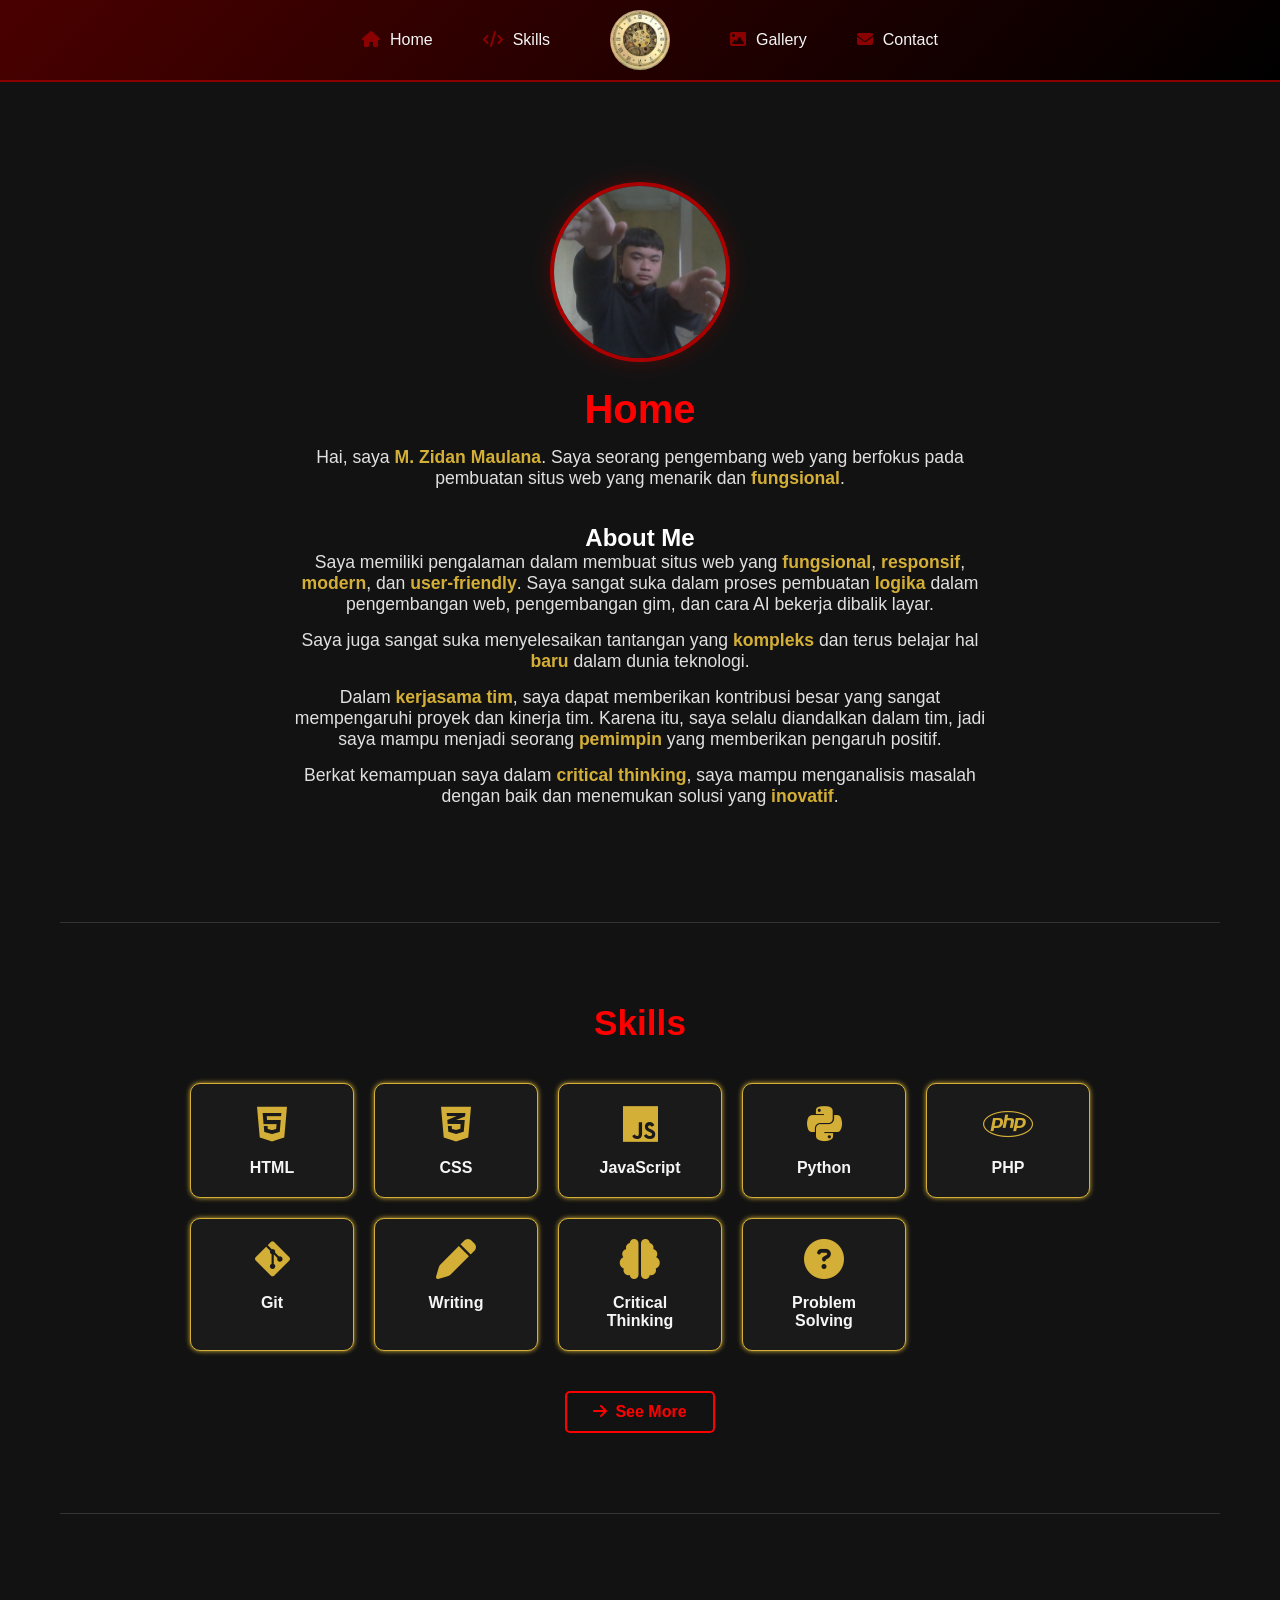
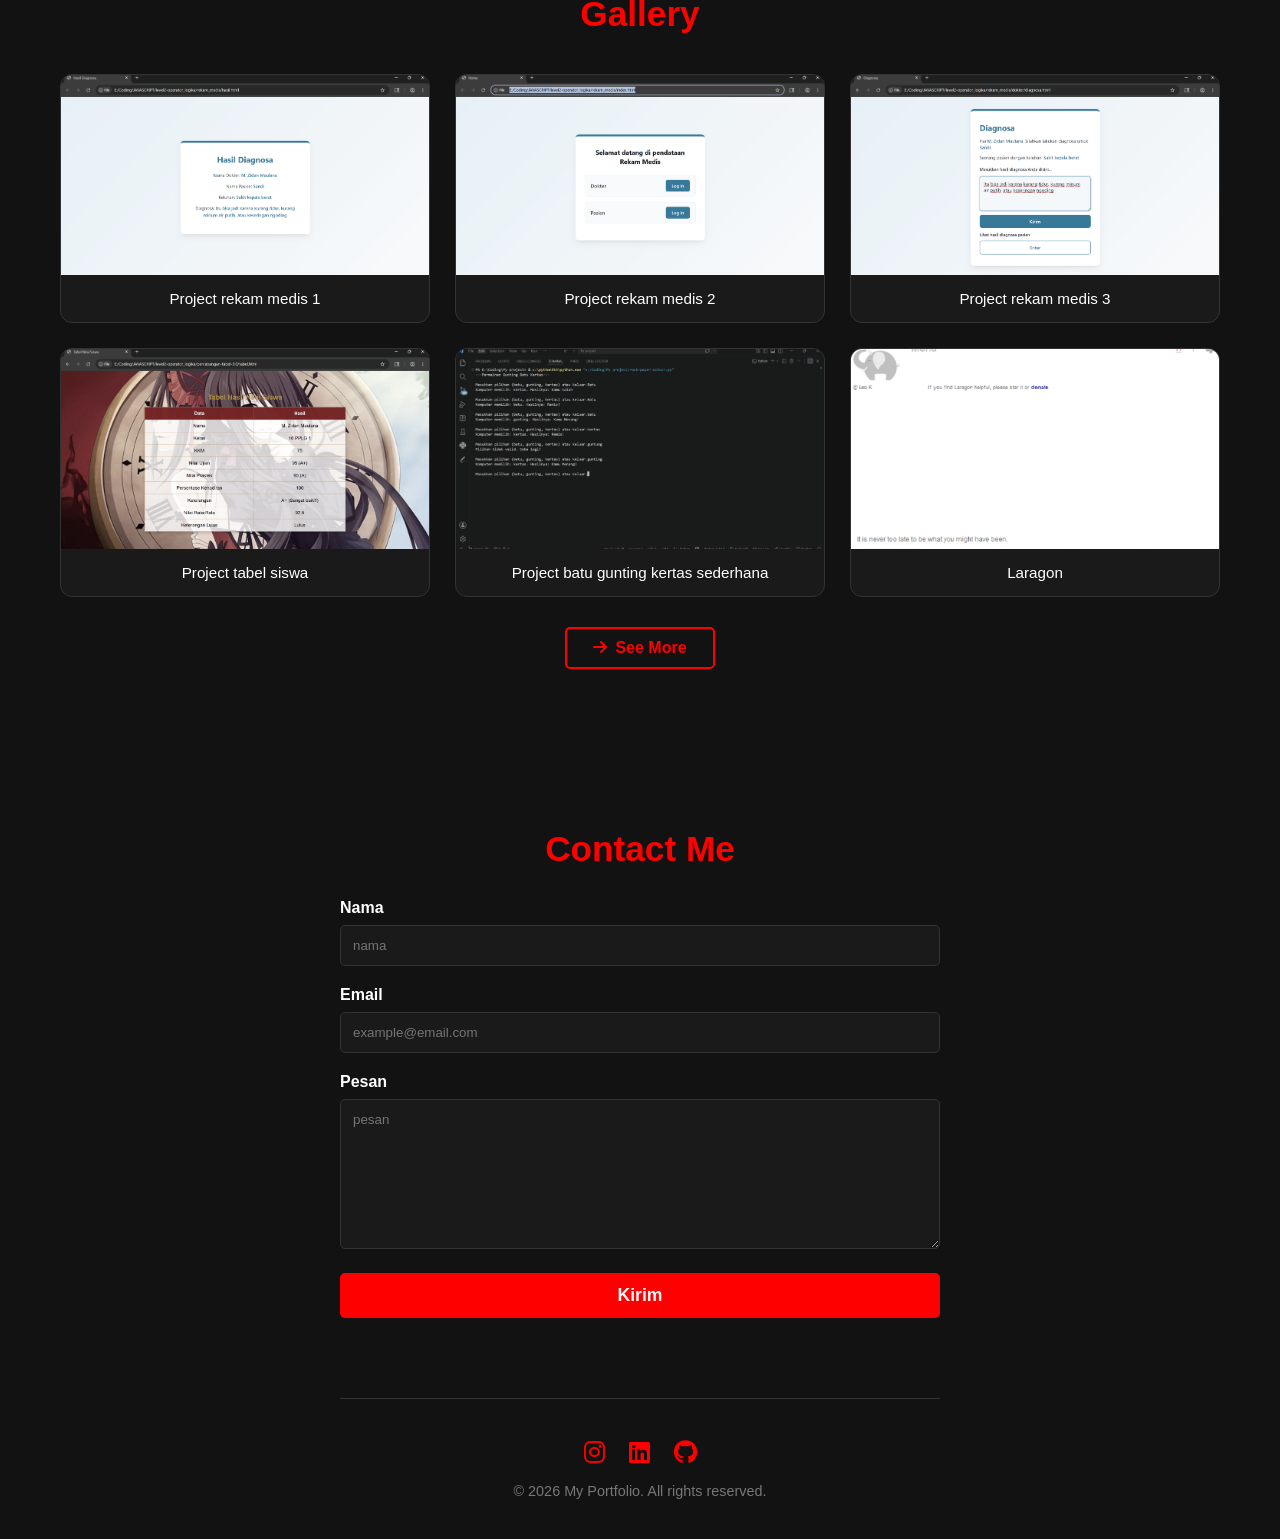
<file: index.html>
<!DOCTYPE html>
<html lang="en">
<head>
    <meta charset="UTF-8">
    <meta name="viewport" content="width=device-width, initial-scale=1.0">
    <title>About Me</title>
    <link rel="stylesheet" href="https://cdnjs.cloudflare.com/ajax/libs/font-awesome/6.5.1/css/all.min.css">
    <link rel="stylesheet" href="style.css">
</head>
<body>
    <header class="navbar">
        <nav class="nav-container">
            <ul class="nav-links left">
                <li><a href="#home"><i class="fa-solid fa-house"></i>Home</a></li>
                <li><a href="#skills"><i class="fa-solid fa-code"></i>Skills</a></li>
            </ul>

            <div class="logo">
                <img src="logo.jpg" alt="Logo">
            </div>

            <ul class="nav-links right">
                <li><a href="#gallery"><i class="fa-solid fa-image"></i>Gallery</a></li>
                <li><a href="#contact"><i class="fa-solid fa-envelope"></i>Contact</a></li>
            </ul>
        </nav>
    </header>

    <div class="container">
        <section id="home">
            <img src="profil.jpg" alt="Profile Picture" class="profile-pic">
            <h2>Home</h2>
            <p>Hai, saya <span class="gold">M. Zidan Maulana</span>. Saya seorang pengembang web yang berfokus pada pembuatan situs web yang menarik dan <span class="gold">fungsional</span>.</p>
            <h3>About Me</h3>
            <p>Saya memiliki pengalaman dalam membuat situs web yang <span class="gold">fungsional</span>, <span class="gold">responsif</span>, <span class="gold">modern</span>, dan <span class="gold">user-friendly</span>. Saya sangat suka dalam proses pembuatan <span class="gold">logika</span> dalam pengembangan web, pengembangan gim, dan cara AI bekerja dibalik layar.</p>
            <p>Saya juga sangat suka menyelesaikan tantangan yang <span class="gold">kompleks</span> dan terus belajar hal <span class="gold">baru</span> dalam dunia teknologi.</p>
            <p>Dalam <span class="gold">kerjasama tim</span>, saya dapat memberikan kontribusi besar yang sangat mempengaruhi proyek dan kinerja tim. Karena itu, saya selalu diandalkan dalam tim, jadi saya mampu menjadi seorang <span class="gold">pemimpin</span> yang memberikan pengaruh positif.</p>
            <p>Berkat kemampuan saya dalam <span class="gold">critical thinking</span>, saya mampu menganalisis masalah dengan baik dan menemukan solusi yang <span class="gold">inovatif</span>.</p>
        </section>

        <section id="skills">
            <h2>Skills</h2>
            <ul>
                <li><i class="fa-brands fa-html5"></i>HTML</li>
                <li><i class="fa-brands fa-css3-alt"></i>CSS</li>
                <li><i class="fa-brands fa-js"></i>JavaScript</li>
                <li><i class="fa-brands fa-python"></i>Python</li>
                <li><i class="fa-brands fa-php"></i>PHP</li>
                <li><i class="fa-brands fa-git-alt"></i>Git</li>
                <li><i class="fa-solid fa-pen"></i>Writing</li>
                <li><i class="fa-solid fa-brain"></i>Critical Thinking</li>
                <li><i class="fa-solid fa-question-circle"></i>Problem Solving</li>
            </ul>
            <a class="link" href="skills/index.html"><i class="fa-solid fa-arrow-right"></i>See More</a>
        </section>

        <section id="gallery">
            <h2>Gallery</h2>
            <div class="gallery-container">
                <div class="gallery-item">
                    <img src="gallery/photo/webrekammedis (1).png" alt="Project rekam medis 1">
                    <p>Project rekam medis 1</p>
                </div>
                <div class="gallery-item">
                    <img src="gallery/photo/webrekammedis (2).png" alt="Project rekam medis 2">
                    <p>Project rekam medis 2</p>
                </div>
                <div class="gallery-item">
                    <img src="gallery/photo/webrekammedis (3).png" alt="Project rekam medis 3">
                    <p>Project rekam medis 3</p>
                </div>
                <div class="gallery-item">
                    <img src="gallery/photo/tabelsiswa.png" alt="Project tabel siswa">
                    <p>Project tabel siswa</p>
                </div>
                <div class="gallery-item">
                    <img src="gallery/photo/pyproject.png" alt="Project batu gunting kertas sederhana">
                    <p>Project batu gunting kertas sederhana</p>
                </div>
                <div class="gallery-item">
                    <img src="gallery/photo/laragon.png" alt="Laragon">
                    <p>Laragon</p>
                </div>
            </div>
            <a class="link" href="gallery/index.html"><i class="fa-solid fa-arrow-right"></i>See More</a>
        </section>

        <section id="contact">
            <h2>Contact Me</h2>
            <label for="name">Nama</label>  
            <input type="text" id="name" name="name" placeholder="nama">
            <label for="email" >Email</label>
            <input type="email" id="email" name="email" placeholder="example@email.com">
            <label for="message">Pesan</label>
            <textarea id="message" name="message" placeholder="pesan"></textarea>
            <p id="alert"></p>
            <button type="submit">Kirim</button>
        </section>
    </div>

    <div id="gallery-modal" class="modal">
        <span class="close-modal">&times;</span>
        <img class="modal-content" id="img-expanded">
        <div id="caption"></div>
    </div>

    <footer>
        <div class="media-sosial">
            <a href="https://www.instagram.com/yourusername" target="_blank"><i class="fa-brands fa-instagram"></i></a>
            <a href="https://www.linkedin.com/in/yourusername" target="_blank"><i class="fa-brands fa-linkedin"></i></a>
            <a href="https://github.com/maulanamuhammadzidan4-commits" target="_blank"><i class="fa-brands fa-github"></i></a>
        </div><br>
        <p>&copy; 2026 My Portfolio. All rights reserved.</p>
    </footer>

    <script src="script.js"></script>
</body>
</html>
</file>
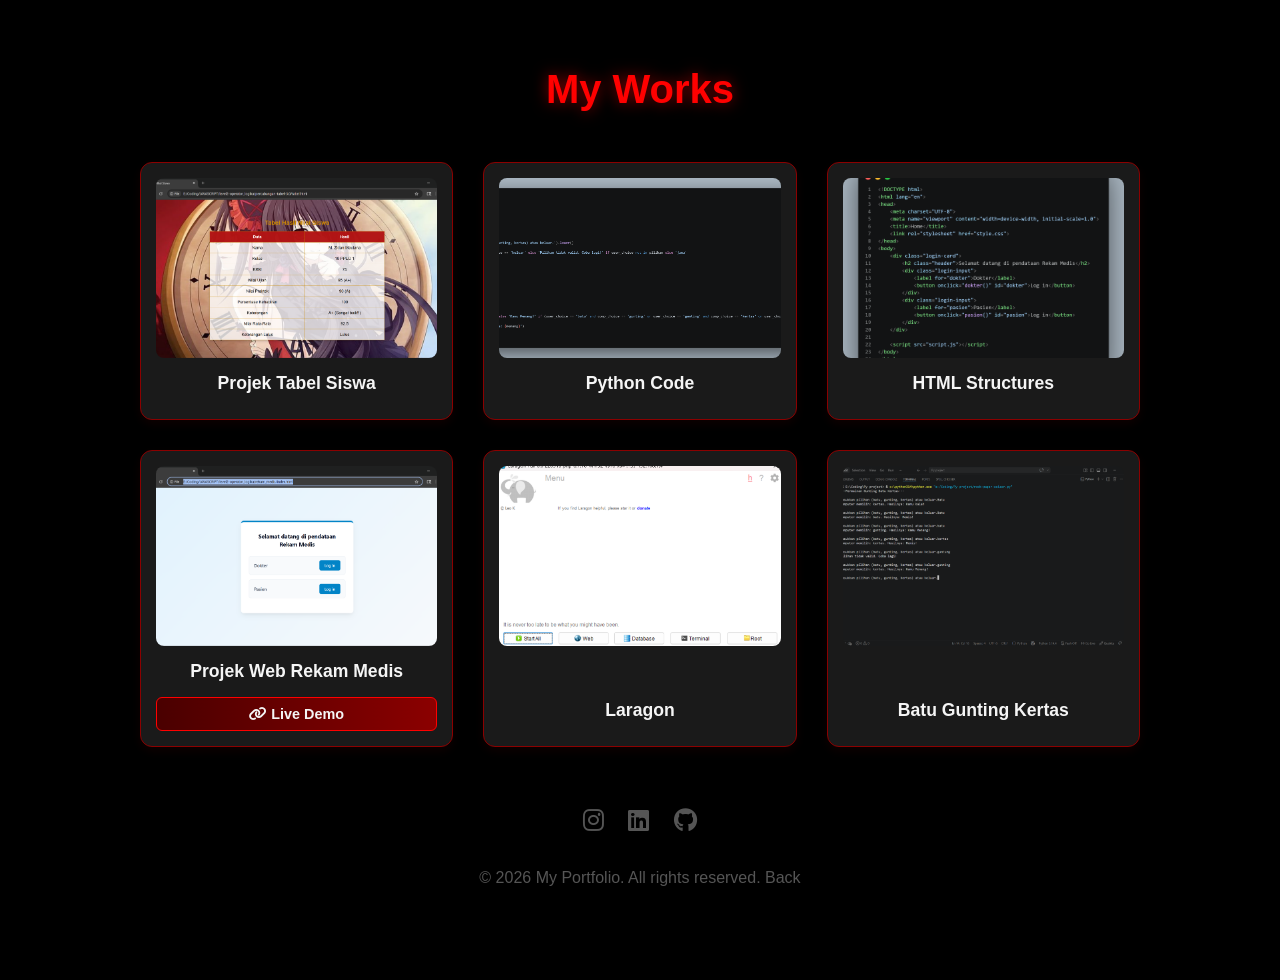
<file: gallery/index.html>
<!DOCTYPE html>
<html lang="en">
<head>
    <meta charset="UTF-8">
    <meta name="viewport" content="width=device-width, initial-scale=1.0">
    <title>Gallery</title>
    <link rel="stylesheet" href="https://cdnjs.cloudflare.com/ajax/libs/font-awesome/6.5.1/css/all.min.css">
    <link rel="stylesheet" href="style.css">
</head>
<body>
    <h1>My Works</h1>
    <div class="container">
        <div class="img-gallery">
            <img src="photo/tabelsiswa.png" alt="Project tabel siswa untuk menentukan status kelulusannya.">
            <p class="judul">Projek Tabel Siswa</p>
        </div>
        <div class="img-gallery">
            <img src="photo/codepyproject.png" alt="Kode Python untuk permainan batu gunting kertas sederhana menggunakan logika sederhana.">
            <p class="judul">Python Code</p>
        </div>
        <div class="img-gallery">
            <img src="photo/coderekammedis.png" alt="Struktur HTML untuk menampilkan bagian awal pada projek rekam medis.">
            <p class="judul">HTML Structures</p>
        </div>
        <div class="img-gallery">
            <img src="photo/webrekammedis (2).png" alt="Tampilan awal dari pojek web rekam medis.">
            <p class="judul">Projek Web Rekam Medis</p>
            <a href="https://maulanamuhammadzidan4-commits.github.io/rekammedis/" target="_blank" class="demo-link">
                <i class="fa-solid fa-link"></i> Live Demo
            </a>
        </div>
        <div class="img-gallery">
            <img src="photo/laragon.png" alt="Tampilan awal aplikasi sebelum digunakan.">
            <p class="judul">Laragon</p>
        </div>
        <div class="img-gallery">
            <img src="photo/pyproject.png" alt="Hasil dari kode game gunting batu kertas sederhana.">
            <p class="judul">Batu Gunting Kertas</p>
        </div>
    </div>

    <div id="gallery-modal" class="modal">
        <span class="close-modal">&times;</span>
        <img class="modal-content" id="img-expanded">
        <div id="caption"></div>
    </div>

    <footer>
        <div class="media-sosial">
            <a href="https://www.instagram.com/yourusername" target="_blank"><i class="fa-brands fa-instagram"></i></a>
            <a href="https://www.linkedin.com/in/yourusername" target="_blank"><i class="fa-brands fa-linkedin"></i></a>
            <a href="https://github.com/maulanamuhammadzidan4-commits" target="_blank"><i class="fa-brands fa-github"></i></a>
        </div><br>
        <p>&copy; 2026 My Portfolio. All rights reserved. <a href="../index.html" class="back-link">Back</a></p>
    </footer>

    <script src="script.js"></script>
</body>
</html>
</file>
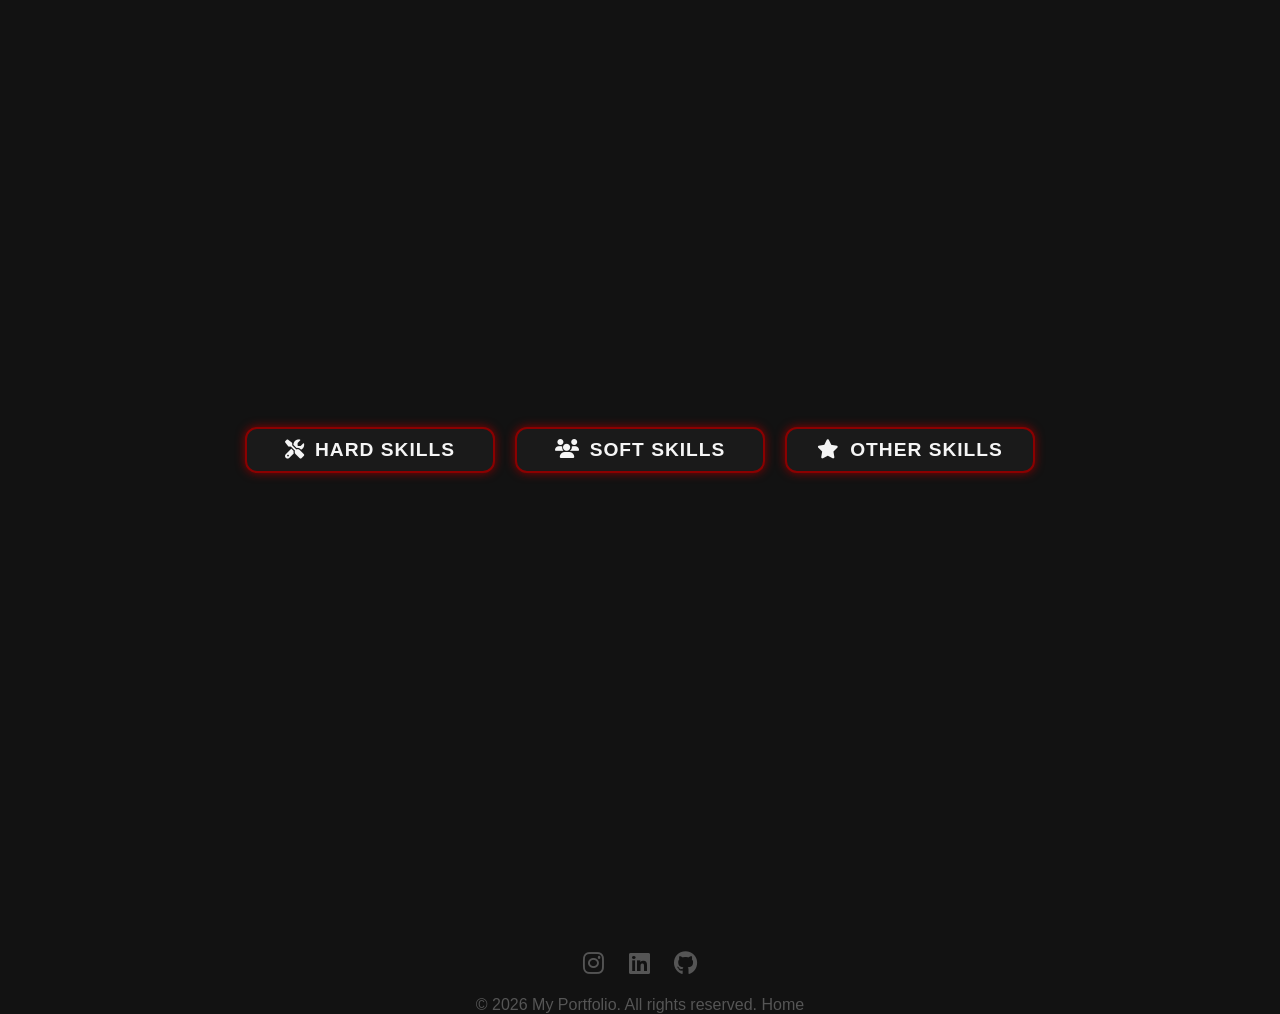
<file: skills/index.html>
<!DOCTYPE html>
<html lang="en">
<head>
    <meta charset="UTF-8">
    <meta name="viewport" content="width=device-width, initial-scale=1.0">
    <title>Document</title>
    <link rel="stylesheet" href="https://cdnjs.cloudflare.com/ajax/libs/font-awesome/6.5.1/css/all.min.css">
    <link rel="stylesheet" href="style.css">
</head>
<body>
    <div class="container">
        <div id="hard-skill"><i class="fa-solid fa-tools"></i>Hard Skills</div>
        <div id="soft-skill"><i class="fa-solid fa-users"></i>Soft Skills</div>
        <div id="other-skill"><i class="fa-solid fa-star"></i>Other Skills</div>
    </div>

    <footer>
        <div class="media-sosial">
            <a href="https://www.instagram.com/yourusername" target="_blank"><i class="fa-brands fa-instagram"></i></a>
            <a href="https://www.linkedin.com/in/yourusername" target="_blank"><i class="fa-brands fa-linkedin"></i></a>
            <a href="https://github.com/maulanamuhammadzidan4-commits" target="_blank"><i class="fa-brands fa-github"></i></a>
        </div><br>
        <p>&copy; 2026 My Portfolio. All rights reserved. <a href="../index.html">Home</a></p>
    </footer>

    <script src="script.js"></script>
</body>
</html>
</file>
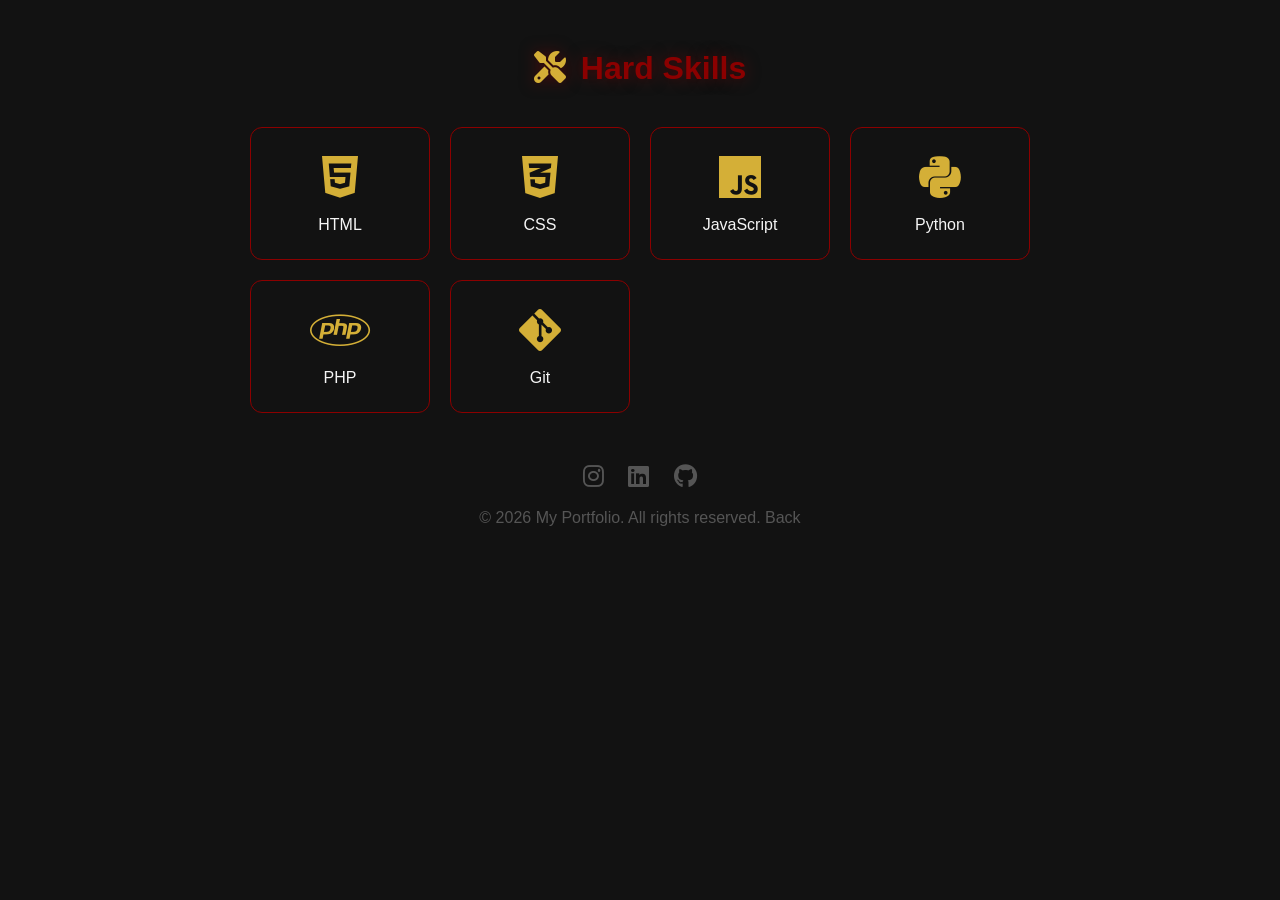
<file: skills/hardskills/hskills.html>
<!DOCTYPE html>
<html lang="en">
<head>
    <meta charset="UTF-8">
    <meta name="viewport" content="width=device-width, initial-scale=1.0">
    <title>Hard Skills</title>
    <link rel="stylesheet" href="https://cdnjs.cloudflare.com/ajax/libs/font-awesome/6.5.1/css/all.min.css">
    <link rel="stylesheet" href="hskills.css">
</head>
<body>
    <h1><i class="fa-solid fa-tools"></i>Hard Skills</h1>
    <div class="container">
        <div class="skills">
            <ul>
                <li><i class="fa-brands fa-html5"></i>HTML</li>
                <li><i class="fa-brands fa-css3-alt"></i>CSS</li>
                <li><i class="fa-brands fa-js"></i>JavaScript</li>
                <li><i class="fa-brands fa-python"></i>Python</li>
                <li><i class="fa-brands fa-php"></i>PHP</li>
                <li><i class="fa-brands fa-git-alt"></i>Git</li>
            </ul>
        </div>
    </div>

    <div id="skill-modal" class="modal">
        <span class="close-skill">&times;</span>
        <div class="modal-content">
            <i id="skill-icon"></i>
            <h2 id="skill-title"></h2>
            <p id="skill-desc"></p>
        </div>
    </div>

    <footer>
        <div class="media-sosial">
            <a href="https://www.instagram.com/yourusername" target="_blank"><i class="fa-brands fa-instagram"></i></a>
            <a href="https://www.linkedin.com/in/yourusername" target="_blank"><i class="fa-brands fa-linkedin"></i></a>
            <a href="https://github.com/maulanamuhammadzidan4-commits" target="_blank"><i class="fa-brands fa-github"></i></a>
        </div><br>
        <p>&copy; 2026 My Portfolio. All rights reserved. <a href="../index.html">Back</a></p>
    </footer>

    <script src="hskills.js"></script>
</body>
</html>
</file>
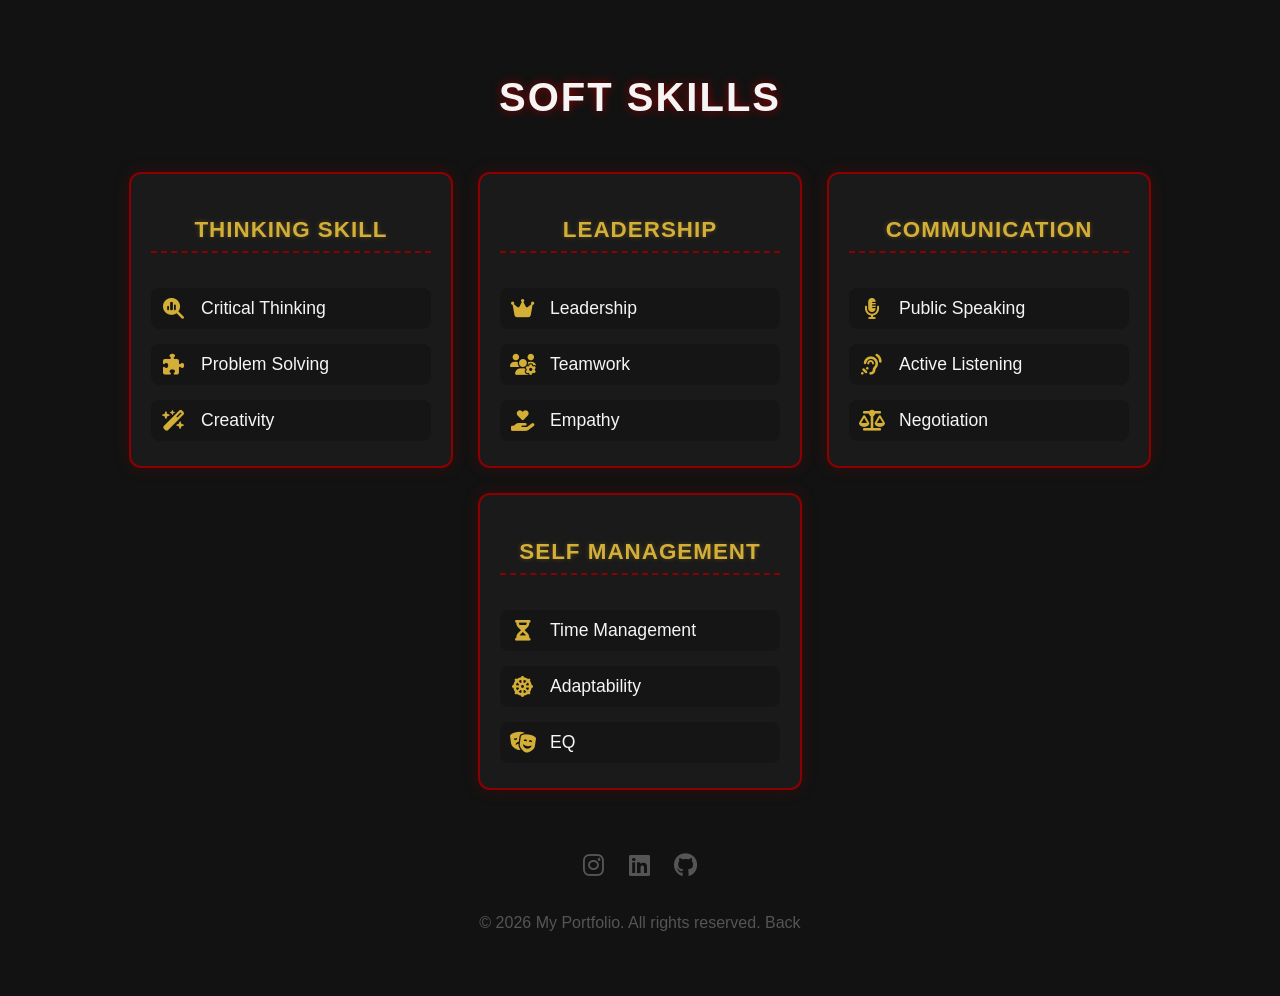
<file: skills/softskills/sskills.html>
<!DOCTYPE html>
<html lang="en">
<head>
    <meta charset="UTF-8">
    <meta name="viewport" content="width=device-width, initial-scale=1.0">
    <title>Document</title>
    <link rel="stylesheet" href="https://cdnjs.cloudflare.com/ajax/libs/font-awesome/6.5.1/css/all.min.css">
    <link rel="stylesheet" href="sskills.css">
</head>
<body>
    <h1>Soft Skills</h1>
    <div class="container">
        <div id="thinking-skill">
            <ul>
                <h2>Thinking Skill</h2>
                <li><i class="fa-solid fa-magnifying-glass-chart"></i>Critical Thinking</li>
                <li><i class="fa-solid fa-puzzle-piece"></i>Problem Solving</li>
                <li><i class="fa-solid fa-wand-magic-sparkles"></i>Creativity</li>
            </ul>
        </div>
        <div id="people-leadership">
            <ul>
                <h2>Leadership</h2>
                <li><i class="fa-solid fa-crown"></i>Leadership</li>
                <li><i class="fa-solid fa-users-gear"></i>Teamwork</li>
                <li><i class="fa-solid fa-hand-holding-heart"></i>Empathy</li>
            </ul>
        </div>
        <div id="communication-skill">
            <ul>
                <h2>Communication</h2>
                <li><i class="fa-solid fa-microphone-lines"></i>Public Speaking</li>
                <li><i class="fa-solid fa-ear-listen"></i>Active Listening</li>
                <li><i class="fa-solid fa-scale-balanced"></i>Negotiation</li>
            </ul>
        </div>
        <div id="self-management">
            <ul>
                <h2>Self Management</h2>
                <li><i class="fa-solid fa-hourglass-half"></i>Time Management</li>
                <li><i class="fa-solid fa-dharmachakra"></i>Adaptability</li>
                <li><i class="fa-solid fa-masks-theater"></i>EQ</li>
            </ul>
        </div>
    </div>

    <div id="skill-modal" class="modal">
        <span class="close-skill">&times;</span>
        <div class="modal-content">
            <i id="skill-icon"></i>
            <h2 id="skill-title"></h2>
            <p id="skill-desc"></p>
        </div>
    </div>

    <footer>
        <div class="media-sosial">
            <a href="https://www.instagram.com/yourusername" target="_blank"><i class="fa-brands fa-instagram"></i></a>
            <a href="https://www.linkedin.com/in/yourusername" target="_blank"><i class="fa-brands fa-linkedin"></i></a>
            <a href="https://github.com/maulanamuhammadzidan4-commits" target="_blank"><i class="fa-brands fa-github"></i></a>
        </div><br>
        <p>&copy; 2026 My Portfolio. All rights reserved. <a href="../index.html">Back</a></p>
    </footer>

    <script src="sskills.js"></script>
</body>
</html>
</file>
<file: style.css>
/* Reset dasar */
* {
    margin: 0;
    padding: 0;
    box-sizing: border-box;
}

:root {
  --kurumi-black: #121212;      /* Kegelapan abadi */
  --kurumi-full-black: #000000;       /* Hitam pekat untuk latar belakang */
  --kurumi-red: #8b0000;        /* Merah crimson yang elegan */
  --kurumi-light-red: #ff0000;      /* Merah tomat yang cerah */
  --kurumi-dark-red: #4a0000;       /* Merah gelap untuk latar belakang */
  --kurumi-gold: #d4af37;       /* Emas jarum jam Zafkiel */
  --kurumi-light-gold: #ffd700;     /* Emas cerah untuk aksen */
  --kurumi-dark-gold: #b8860b;      /* Emas gelap untuk kontras */
  --kurumi-gray: #333333;       /* Abu-abu untuk teks dan elemen sekunder */
  --kurumi-light-gray: #555555;     /* Abu-abu terang untuk teks yang lebih ringan */
  --kurumi-dark-gray: #1a1a1a;  /* Abu-abu gelap untuk kontras */
  --kurumi-white: #f5f5f5;      /* Kontras yang murni */
  --kurumi-light-white: #e0e0e0;  /* Putih terang untuk teks yang lebih lembut */
  --kurumi-full-white: #ffffff;      /* Putih murni untuk aksen */
}

body {
    font-family: 'Segoe UI', Tahoma, Geneva, Verdana, sans-serif;
    background: var(--kurumi-black);
    color: var(--kurumi-white);
}

.navbar {
    width: 100%;
    background: linear-gradient(135deg, var(--kurumi-dark-red) 0%, var(--kurumi-full-black) 100%);
    padding: 10px 0;
    position: sticky;
    top: 0;
    z-index: 1000;
    border-bottom: 2px solid var(--kurumi-red); /* Aksen merah */
    cursor: pointer;
}

.nav-container {
    display: flex;
    justify-content: space-between;
    align-items: center;
    max-width: 1200px;
    margin: 0 auto;
    padding: 0 20px;
}

.nav-links {
    list-style: none;
    display: flex;
    align-items: center;
    gap: 30px; /* Jarak antar item menu */
    flex: 1; /* Membuat nav-links mengisi ruang yang tersedia */
    margin: 0; /* Menghapus margin default */
    padding: 0; /* Menghapus padding default */
}

.nav-links.left {
    justify-content: flex-end; /* Mengatur menu ke kanan */
}

.nav-links.right {
    justify-content: flex-start; /* Mengatur menu ke kiri */
}

.nav-links li a {
    text-decoration: none;
    white-space: nowrap;
    color: var(--kurumi-white);
    font-weight: 500;
    padding: 10px 10px;
    transition: all 0.3s ease; /* Transisi halus untuk efek hover */
}

.nav-links li a:hover {
    color: var(--kurumi-gold); /* Warna berubah saat disentuh */
    text-shadow: 0 0 20px var(--kurumi-gold); /* Efek cahaya emas */
    transform: scale(1.05); /* Sedikit membesar saat hover */
    letter-spacing: 2px; /* Menambah jarak antar huruf saat hover */
}

.logo {
    flex: 0 0 auto; /* Pastikan logo tidak mengembang */
    justify-content: center;
    display: flex;
    align-items: center;
    padding: 0 50px; /* Memberi jarak antara logo dan menu */
}

.logo img {
    height: 60px; /* Sesuaikan ukuran logo sesuai kebutuhan */
    width: auto;
    border-radius: 50%; /* Membuat logo bulat */
    transition: all 0.5s ease; /* Durasi animasi */
}

.logo img:hover {
    transform: rotate(360deg) scale(1.1); /* Animasi putar dan membesar saat hover */
    box-shadow: 0 0 20px var(--kurumi-gold); /* Efek cahaya emas */
}

.gold {
    color: var(--kurumi-gold);
    font-weight: bold;
    transition: all 0.3s ease; /* Transisi halus untuk efek hover */
    cursor: pointer; /* Menunjukkan bahwa elemen ini interaktif */
}

.gold:hover {
    text-shadow: 0 0 5px var(--kurumi-gold), 0 0 10px var(--kurumi-gold); /* Efek cahaya emas saat hover */
    text-decoration: underline; /* Menambahkan garis bawah saat hover */
    letter-spacing: 1px; /* Menambah jarak antar huruf saat hover */
    font-weight: bold;
}

#alert {
    color: var(--kurumi-light-red);
    font-weight: bold;
    margin-top: 10px;
    margin-bottom: 10px;
    display: none; /* Sembunyikan pesan error secara default */
}

#scrollToTop {
    display: none; /* Sembunyikan tombol saat halaman pertama kali dimuat */
    position: fixed;
    bottom: 30px;
    right: 30px;
    z-index: 99;
    border: none;
    outline: none;
    background-image: url(up.png); /* Ganti dengan ikon panah ke atas yang sesuai */
    background-size: cover;
    background-position: center;
    background-repeat: no-repeat;
    color: var(--kurumi-white);
    cursor: pointer;
    padding: 15px;
    border-radius: 50%;
    font-size: 18px;
    box-shadow: 0 0 15px rgba(255, 0, 0, 0.5);
    transition: all 0.3s ease;
}

#scrollToTop:hover {
    transform: scale(1.25);
    box-shadow: 0 0 25px rgba(255, 0, 0, 0.8);
}

.container {
    max-width: 1200px;
    margin: 0 auto;
    padding: 0 20px;
}

/* --- Section Home --- */
#home {
    padding: 100px 0;
    text-align: center;
    display: flex;
    flex-direction: column;
    align-items: center;
    border-bottom: 1px solid #333;
}

.profile-pic {
    width: 180px;
    height: 180px;
    border-radius: 50%;
    object-fit: cover;
    filter: brightness(67%);
    border: 4px solid var(--kurumi-light-red); /* Aksen merah yang berani */
    margin-bottom: 25px;
    box-shadow: 0 0 20px rgba(255, 0, 0, 0.3);
    transition: all 0.5s ease;
    cursor: pointer;
}

.profile-pic:hover {
    transform: scale(1.1) rotate(5deg);
    box-shadow: 0 0 30px rgba(255, 0, 0, 0.7);
    filter: brightness(115%);
}

#home h2 {
    font-size: 2.5rem;
    color: var(--kurumi-light-red);
    margin-bottom: 15px;
    transition: all 0.3s ease;
}

#home h2:hover {
    text-shadow: 0 0 10px var(--kurumi-light-red), 0 0 20px var(--kurumi-light-red);
    letter-spacing: 2px;
}

#home h3 {
    font-size: 1.5rem;
    margin-top: 20px;
    color: var(--kurumi-full-white);
    transition: all 0.3s ease;
}

#home h3:hover {
    text-shadow: 0 0 25px var(--kurumi-white);
}

#home p {
    max-width: 700px;
    font-size: 1.1rem;
    color: var(--kurumi-light-white);
    margin-bottom: 15px;
    margin-left: auto;
    margin-right: auto;
}

/* --- Section Skill --- */
#skills {
    padding: 80px 0;
    text-align: center;
    border-bottom: 1px solid var(--kurumi-gray);
}

#skills h2 {
    font-size: 2.2rem;
    margin-bottom: 40px;
    color: var(--kurumi-light-red);
    transition: all 0.3s ease;
}

#skills h2:hover {
    text-shadow: 0 0 20px var(--kurumi-light-red), 0 0 40px var(--kurumi-light-red);
    letter-spacing: 3px;
}

/* Mengatur daftar skill agar berbaris rapi */
#skills ul {
    list-style: none;
    display: grid;
    grid-template-columns: repeat(auto-fit, minmax(150px, 1fr));
    gap: 20px;
    max-width: 900px;
    margin: 0 auto 40px auto;
}

/* Kotak untuk setiap item skill */
#skills ul li {
    background-color: var(--kurumi-dark-gray);
    padding: 20px;
    border-radius: 10px;
    border: 1px solid var(--kurumi-gold);
    box-shadow: 0 0 5px var(--kurumi-gold);
    font-weight: 600;
    color: var(--kurumi-white);
    transition: all 0.3s ease;
    cursor: default;
}

#skills ul li:hover {
    background-color: var(--kurumi-light-red);
    color: var(--kurumi-gold);
    transform: translateY(-5px) scale(1.075);
    border-color: var(--kurumi-light-red);
    box-shadow: 0 5px 15px var(--kurumi-red);
    letter-spacing: 0.225px;
}

#skills a {
    display: inline-block;
    width: 150px;
    padding: 10px;
    text-align: center;
    background-color: transparent;
    color: var(--kurumi-light-red);
    text-decoration: none;
    border: 2px solid var(--kurumi-light-red);
    border-radius: 5px;
    font-weight: bold;
    transition: all 0.3s ease;
}

#skills a:hover {
    background-color: var(--kurumi-light-red);
    color: var(--kurumi-white);
    letter-spacing: 0.5px;
}

/* --- Section Gallery --- */
#gallery {
    padding: 80px 0;
}

#gallery h2 {
    text-align: center;
    font-size: 2.2rem;
    margin-bottom: 40px;
    color: var(--kurumi-light-red);
    transition: all 0.3s ease;
}

#gallery h2:hover {
    text-shadow: 0 0 20px var(--kurumi-light-red), 0 0 40px var(--kurumi-light-red);
    letter-spacing: 3px;
}

.gallery-container {
    display: grid;
    grid-template-columns: repeat(auto-fit, minmax(280px, 1fr));
    gap: 25px;
    margin-bottom: 30px;
}

.gallery-item {
    background-color: var(--kurumi-dark-gray);
    border-radius: 12px;
    overflow: hidden;
    transition: all 0.3s ease;
    border: 1px solid var(--kurumi-gray);
    cursor: pointer;
}

.gallery-item:hover {
    transform: translateY(-10px) scale(1.02);
    box-shadow: 0 10px 25px rgba(255, 0, 0, 0.2);
    border-color: var(--kurumi-light-red);
}

.gallery-item img {
    width: 100%;
    height: 200px;
    object-fit: cover;
    display: block;
    filter: grayscale(50%); /* Sedikit efek dramatis */
    transition: all 0.3s ease;
}

.gallery-item:hover img {
    filter: grayscale(0%);
}

.gallery-item p {
    padding: 15px;
    text-align: center;
    font-size: 0.95rem;
    font-weight: 500;
    color: var(--kurumi-full-white);
}

/* Tombol See More */
#gallery a, #skills a {
    display: block;
    width: 150px;
    margin: 30px auto 0;
    padding: 10px;
    text-align: center;
    background-color: transparent;
    color: var(--kurumi-light-red);
    text-decoration: none;
    border: 2px solid var(--kurumi-light-red);
    border-radius: 5px;
    font-weight: bold;
    transition: all 0.3s ease;
    cursor: pointer;
}

#gallery a:hover, #skills a:hover {
    background-color: var(--kurumi-light-red);
    color: var(--kurumi-white);
    letter-spacing: 0.5px;
}

/* Gaya untuk Modal (Latar Belakang) */
.modal {
    display: none; /* Sembunyi sampai dipanggil */
    position: fixed;
    z-index: 10001; /* Lebih tinggi dari navbar */
    padding-top: 100px;
    left: 0;
    top: 0;
    width: 100%;
    height: 100%;
    background-color: rgba(0, 0, 0, 0.9); /* Hitam pekat transparan */
}

/* Gaya untuk Gambar di dalam Modal */
.modal-content {
    margin: auto;
    display: block;
    max-width: 80%;
    max-height: 80%;
    border: 2px solid var(--kurumi-gold); /* Aksen emas */
    border-radius: 15px;
    animation: zoom 0.6s; /* Efek membesar */
    cursor: pointer;
    transition: box-shadow 0.3s ease; /* Transisi untuk efek hover */
}

@keyframes zoom {
    from {transform: scale(0)} 
    to {transform: scale(1)}
}

.modal-content:hover {
    box-shadow: 0 0 30px var(--kurumi-gold); /* Efek cahaya emas saat hover */
}

/* Tombol Tutup */
.close-modal {
    position: absolute;
    top: 25px;
    right: 25px;
    color: var(--kurumi-white);
    font-size: 50px;
    font-weight: bold;
    transition: color 0.3s ease;
    cursor: pointer;
}

.close-modal:hover {
    color: var(--kurumi-gold);
}

#caption {
    margin: auto;
    display: block;
    width: 80%;
    text-align: center;
    color: var(--kurumi-white);
    padding: 10px 0;
}

/* --- Section Contact --- */
#contact {
    padding: 80px 0;
    max-width: 600px; /* Agar formulir tidak terlalu lebar dan tetap elegan */
    margin: 0 auto;
    border-bottom: 1px solid var(--kurumi-gray);
}

#contact h2 {
    text-align: center;
    font-size: 2.2rem;
    margin-bottom: 30px;
    color: var(--kurumi-light-red);
    transition: all 0.3s ease;
}

#contact h2:hover {
    text-shadow: 0 0 20px var(--kurumi-light-red), 0 0 40px var(--kurumi-light-red);
    letter-spacing: 3px;
}

/* Gaya untuk Label */
#contact label {
    display: block;
    margin-bottom: 8px;
    font-weight: 600;
    color: var(--kurumi-full-white);
}

/* Gaya untuk Input dan Textarea */
#contact input, 
#contact textarea {
    width: 100%;
    padding: 12px;
    margin-bottom: 20px;
    background-color: var(--kurumi-dark-gray);
    border: 1px solid var(--kurumi-gray);
    border-radius: 5px;
    color: var(--kurumi-full-white);
    font-family: inherit;
    transition: all 0.3s ease; /* Transisi untuk efek fokus */
}

/* Efek saat input difokuskan (diklik) */
#contact input:focus, 
#contact textarea:focus {
    outline: none;
    border-color: var(--kurumi-light-red);
    box-shadow: 0 0 15px var(--kurumi-red);
}

#contact textarea {
    height: 150px;
    resize: vertical; /* Pengunjung bisa mengatur tinggi pesan, tapi tetap rapi */
}

#contact button {
    display: block;
    width: 100%;
    padding: 12px;
    background-color: var(--kurumi-light-red);
    color: var(--kurumi-white);
    border: none;
    border-radius: 5px;
    font-size: 1.1rem;
    font-weight: bold;
    cursor: pointer;
    transition: all 0.3s ease;
}

#contact button:hover {
    background-color: #cc0000;
    transform: translateY(-2px) scale(1.05);
    letter-spacing: 1px;
}

#contact button:active {
    transform: translateY(0);
}

/* Gaya Popup Custom */

.custom-popup {
    position: fixed;
    top: 0;
    left: 0;
    width: 100%;
    height: 100%;
    background-color: rgba(0, 0, 0, 0.85);
    display: flex;
    justify-content: center;
    align-items: center;
    z-index: 10002;
    animation: fadeIn 0.4s;
}

.popup-content {
    background-color: var(--kurumi-dark-gray);
    padding: 40px;
    border-radius: 15px;
    border: 2px solid var(--kurumi-light-red);
    text-align: center;
    box-shadow: 0 0 30px var(--kurumi-red);
    max-width: 400px;
}

.popup-content i {
    font-size: 4rem;
    color: var(--kurumi-white);
    margin-bottom: 20px;
}

.popup-content p {
    font-size: 1.2rem;
    color: var(--kurumi-white);
    margin-bottom: 25px;
}

#close-popup {
    background-color: var(--kurumi-light-red);
    color: var(--kurumi-white);
    border: none;
    padding: 10px 30px;
    border-radius: 5px;
    cursor: pointer;
    font-weight: bold;
    transition: background 0.3s;
}

#close-popup:hover {
    background-color: var(--kurumi-red);
}

@keyframes fadeIn {
    from { opacity: 0; }
    to { opacity: 1; }
}

/* --- Footer --- */
footer {
    text-align: center;
    padding: 40px 0;
    color: #777;
    font-size: 0.9rem;
}

/* --- Penyesuaian Ikon Font Awesome --- */

/* 1. Ikon di Navbar */
.nav-links li a i {
    margin-right: 10px; /* Jarak antara ikon dan teks */
    color: var(--kurumi-red); /* Menggunakan variabel merahmu */
    transition: all 0.3s ease;
}

/* Efek saat menu navbar di-hover */
.nav-links li a:hover i {
    color: var(--kurumi-gold); /* Berubah jadi emas saat disentuh */
    transform: scale(1.2);    /* Sedikit membesar */
}

/* 2. Ikon di Section Skills */
#skills ul li i {
    display: block;        /* Membuat ikon di atas teks */
    font-size: 2.5rem;    /* Ukuran ikon lebih besar */
    margin-bottom: 15px;  /* Jarak ikon ke teks skill */
    color: var(--kurumi-gold); /* Warna emas khas Zafkiel */
    transition: all 0.3s ease;
}

/* Efek khusus untuk ikon skill saat kotaknya di-hover */
#skills ul li:hover i {
    color: var(--kurumi-white); /* Berubah putih agar kontras saat bg jadi merah */
    transform: rotate(360deg);  /* Animasi putar (seperti jam Zafkiel) */
}

.link i {
    margin-right: 8px; /* Jarak antara ikon dan teks */
    color: var(--kurumi-light-red); /* Warna merah untuk ikon */
    transition: all 0.3s ease;
}
.link:hover i {
    color: var(--kurumi-white); /* Berubah jadi putih saat hover */
    transform: translateX(5px); /* Ikon bergeser sedikit ke kanan */
}

.media-sosial a {
    color: var(--kurumi-light-red);
    margin: 0 10px;
    font-size: 1.5rem;
    transition: all 0.3s ease;
}

.media-sosial a:hover {
    color: var(--kurumi-gold);
    transform: translateY(-5px) scale(1.2);
    text-shadow: 0 0 10px var(--kurumi-gold);
}
</file>
<file: gallery/style.css>
:root {
    --kurumi-black: #121212;
    --kurumi-full-black: #000000;
    --kurumi-red: #8b0000;
    --kurumi-light-red: #ff0000;
    --kurumi-dark-red: #4a0000;
    --kurumi-gold: #d4af37;
    --kurumi-light-gold: #ffd700;
    --kurumi-dark-gold: #b8860b;
    --kurumi-gray: #333333;
    --kurumi-light-gray: #555555;
    --kurumi-dark-gray: #1a1a1a;
    --kurumi-white: #f5f5f5;
    --kurumi-light-white: #e0e0e0;
    --kurumi-full-white: #ffffff;
}

body {
    background-color: var(--kurumi-full-black);
    color: var(--kurumi-white);
    font-family: 'Segoe UI', Tahoma, Geneva, Verdana, sans-serif;
    margin: 0;
    padding: 40px 20px;
    display: flex;
    flex-direction: column;
    align-items: center;
    min-height: 100vh;
}

h1 {
    text-align: center;
    color: var(--kurumi-light-red);
    font-size: 2.5rem;
    margin-bottom: 40px;
    text-shadow: 0 0 15px var(--kurumi-red);
}

/* Container Layout Grid Responsif */
.container {
    display: grid;
    grid-template-columns: repeat(auto-fit, minmax(280px, 1fr));
    gap: 30px;
    width: 100%;
    max-width: 1000px;
    padding: 10px;
}

/* Kartu Galeri */
.img-gallery {
    background-color: var(--kurumi-dark-gray);
    border: 1px solid var(--kurumi-red);
    border-radius: 12px;
    overflow: hidden;
    padding: 15px;
    text-align: center;
    box-shadow: 0 4px 10px rgba(139, 0, 0, 0.1);
    transition: all 0.4s cubic-bezier(0.165, 0.84, 0.44, 1);
    display: flex;
    flex-direction: column;
    justify-content: space-between;
}

.img-gallery:hover {
    transform: translateY(-8px);
    border-color: var(--kurumi-gold);
    box-shadow: 0 0 20px rgba(212, 175, 55, 0.3);
}

.img-gallery img {
    width: 100%;
    height: 180px;
    object-fit: cover;
    border-radius: 8px;
    cursor: pointer;
    transition: filter 0.3s;
}

.img-gallery img:hover {
    filter: brightness(1.1);
}

.judul {
    font-size: 1.1rem;
    font-weight: 600;
    margin: 15px 0 10px 0;
    color: var(--kurumi-white);
}

/* Gaya Khusus Tombol Live Demo Rekam Medis */
.demo-link {
    display: block;
    background: linear-gradient(90deg, var(--kurumi-dark-red), var(--kurumi-red));
    color: var(--kurumi-white);
    text-decoration: none;
    padding: 8px 12px;
    border-radius: 6px;
    font-size: 0.9rem;
    font-weight: bold;
    margin-top: 5px;
    border: 1px solid var(--kurumi-light-red);
    transition: all 0.3s ease;
}

.demo-link:hover {
    background: var(--kurumi-light-red);
    box-shadow: 0 0 12px var(--kurumi-light-red);
    letter-spacing: 0.5px;
}

/* --- GAYA MODAL LIGHTBOX (FOTO MEMBESAR) --- */
.modal {
    display: none; /* Sembunyi secara default */
    position: fixed;
    z-index: 9999;
    left: 0;
    top: 0;
    width: 100%;
    height: 100%;
    background-color: rgba(0, 0, 0, 0.95);
    backdrop-filter: blur(6px);
    overflow: auto;
    align-items: center;
    justify-content: center;
}

/* Efek Flexbox Saat Modal Aktif di JS */
.modal.active {
    display: flex;
    flex-direction: column;
    animation: fadeIn 0.4s ease;
}

.modal-content {
    margin: auto;
    display: flex;
    max-width: 85%;
    max-height: 80vh;
    border-radius: 10px;
    border: 2px solid var(--kurumi-gold);
    box-shadow: 0 0 30px var(--kurumi-red);
    animation: zoomIn 0.4s cubic-bezier(0.165, 0.84, 0.44, 1);
}

#caption {
    margin: auto;
    display: flex;
    width: 80%;
    max-width: 700px;
    text-align: center;
    color: var(--kurumi-gold);
    font-weight: 600;
    font-size: 1.2rem;
    padding: 15px 0;
}

.close-modal {
    position: absolute;
    top: 25px;
    right: 35px;
    color: var(--kurumi-white);
    font-size: 40px;
    font-weight: bold;
    transition: 0.3s;
    cursor: pointer;
    z-index: 10000;
}

.close-modal:hover {
    color: var(--kurumi-light-red);
    transform: scale(1.1);
}

/* Footer */
footer {
    margin-top: 50px;
    text-align: center;
    color: var(--kurumi-light-gray);
}

footer a {
    color: var(--kurumi-light-gray);
    text-decoration: none;
    transition: all 0.3s ease;
}

footer a:hover {
    color: var(--kurumi-gold);
    text-shadow: 0 0 10px var(--kurumi-gold);
}

.media-sosial a {
    color: var(--kurumi-light-gray);
    margin: 0 10px;
    font-size: 1.5rem;
    transition: all 0.3s ease;
}

/* Animasi */
@keyframes fadeIn {
    from { opacity: 0; }
    to { opacity: 1; }
}

@keyframes zoomIn {
    from { transform: scale(0.85); opacity: 0; }
    to { transform: scale(1); opacity: 1; }
}
</file>
<file: skills/style.css>
* {
    margin: 0;
    padding: 0;
    box-sizing: border-box;
}

:root {
  --kurumi-black: #121212;      /* Kegelapan abadi */
  --kurumi-full-black: #000000;       /* Hitam pekat untuk latar belakang */
  --kurumi-red: #8b0000;        /* Merah crimson yang elegan */
  --kurumi-light-red: #ff0000;      /* Merah tomat yang cerah */
  --kurumi-dark-red: #4a0000;       /* Merah gelap untuk latar belakang */
  --kurumi-gold: #d4af37;       /* Emas jarum jam Zafkiel */
  --kurumi-light-gold: #ffd700;     /* Emas cerah untuk aksen */
  --kurumi-dark-gold: #b8860b;      /* Emas gelap untuk kontras */
  --kurumi-gray: #333333;       /* Abu-abu untuk teks dan elemen sekunder */
  --kurumi-light-gray: #555555;     /* Abu-abu terang untuk teks yang lebih ringan */
  --kurumi-dark-gray: #1a1a1a;  /* Abu-abu gelap untuk kontras */
  --kurumi-white: #f5f5f5;      /* Kontras yang murni */
  --kurumi-light-white: #e0e0e0;  /* Putih terang untuk teks yang lebih lembut */
  --kurumi-full-white: #ffffff;      /* Putih murni untuk aksen */
}

body {
    background: var(--kurumi-black);
    color: var(--kurumi-white);
    font-family: 'Arial', sans-serif;
}

/* Container utama untuk membungkus tombol */
.container {
    display: flex;
    flex-direction: row; /* Mengatur tombol berjajar ke samping */
    justify-content: center;
    align-items: center;
    gap: 20px; /* Jarak antar tombol */
    height: 100vh; /* Membuat container berada di tengah layar secara vertikal */
    padding: 0 20px;
}

/* Style dasar untuk setiap item skill (yang berfungsi sebagai tombol) */
#hard-skill, 
#soft-skill, 
#other-skill {
    flex: 1; /* Membuat semua tombol memiliki lebar yang sama */
    max-width: 250px;
    padding: 10px;
    text-align: center;
    background-color: var(--kurumi-dark-gray);
    color: var(--kurumi-white);
    border: 2px solid var(--kurumi-red);
    border-radius: 12px;
    font-weight: bold;
    font-size: 1.2rem;
    cursor: pointer;
    transition: all 0.4s ease;
    box-shadow: 0 0 10px var(--kurumi-red); /* Shadow emas tipis */
    text-transform: uppercase;
    letter-spacing: 1px;
}

/* Efek Hover: Berubah menjadi Merah sesuai tema Kurumi */
#hard-skill:hover, 
#soft-skill:hover, 
#other-skill:hover {
    background-color: var(--kurumi-light-red);
    color: var(--kurumi-full-white);
    border-color: var(--kurumi-light-red);
    transform: translateY(-10px) scale(1.05); /* Sedikit naik ke atas */
    box-shadow: 0 10px 20px var(--kurumi-red); /* Shadow merah menyala */
    letter-spacing: 3px;
}

/* Efek garis bercahaya di bawah teks saat hover */
#hard-skill:after,
#soft-skill:after,
#other-skill:after {
    content: '';
    position: absolute;
    bottom: 0;
    left: 50%;
    width: 0;
    height: 3px;
    background: var(--kurumi-gold);
    transition: all 0.4s ease;
    transform: translateX(-50%);
}

#hard-skill:hover:after,
#soft-skill:hover:after,
#other-skill:hover:after {
    width: 80%;
}

/* Efek saat tombol diklik */
#hard-skill:active,
#soft-skill:active,
#other-skill:active {
    transform: translateY(-2px) scale(0.98);
}

/* Responsif untuk layar HP agar berubah menjadi kolom jika layar terlalu kecil */
@media (max-width: 768px) {
    .container {
        flex-direction: column;
    }
    
    #hard-skill, #soft-skill, #other-skill {
        width: 100%;
        max-width: 300px;
    }
}

#hard-skill i,
#soft-skill i,
#other-skill i {
    margin-right: 10px;
}

footer {
    margin-top: 50px;
    text-align: center;
    color: var(--kurumi-light-gray);
}

footer a {
    color: var(--kurumi-light-gray);
    text-decoration: none;
    transition: all 0.3s ease;
}

footer a:hover {
    color: var(--kurumi-gold);
    text-shadow: 0 0 10px var(--kurumi-gold);
}

.media-sosial a {
    color: var(--kurumi-light-gray);
    margin: 0 10px;
    font-size: 1.5rem;
    transition: all 0.3s ease;
}

.media-sosial a:hover {
    color: var(--kurumi-gold);
    text-shadow: 0 0 10px var(--kurumi-gold);
}
</file>
<file: skills/hardskills/hskills.css>
* {
    margin: 0;
    padding: 0;
    box-sizing: border-box;
}

:root {
  --kurumi-black: #121212;      /* Kegelapan abadi */
  --kurumi-full-black: #000000;       /* Hitam pekat untuk latar belakang */
  --kurumi-red: #8b0000;        /* Merah crimson yang elegan */
  --kurumi-light-red: #ff0000;      /* Merah tomat yang cerah */
  --kurumi-dark-red: #4a0000;       /* Merah gelap untuk latar belakang */
  --kurumi-gold: #d4af37;       /* Emas jarum jam Zafkiel */
  --kurumi-light-gold: #ffd700;     /* Emas cerah untuk aksen */
  --kurumi-dark-gold: #b8860b;      /* Emas gelap untuk kontras */
  --kurumi-gray: #333333;       /* Abu-abu untuk teks dan elemen sekunder */
  --kurumi-light-gray: #555555;     /* Abu-abu terang untuk teks yang lebih ringan */
  --kurumi-dark-gray: #1a1a1a;  /* Abu-abu gelap untuk kontras */
  --kurumi-white: #f5f5f5;      /* Kontras yang murni */
  --kurumi-light-white: #e0e0e0;  /* Putih terang untuk teks yang lebih lembut */
  --kurumi-full-white: #ffffff;      /* Putih murni untuk aksen */
}

body {
    background-color: var(--kurumi-black);
    color: var(--kurumi-white);
    font-family: 'Segoe UI', sans-serif;
    display: flex;
    flex-direction: column;
    align-items: center;
    padding: 50px 20px;
}

h1 {
    color: var(--kurumi-red);
    text-shadow: 0 0 15px rgba(139, 0, 0, 0.5);
    margin-bottom: 40px;
    transition: all 0.3s ease;
}

h1:hover {
    color: var(--kurumi-light-red);
    text-shadow: 0 0 25px rgba(255, 0, 0, 0.7);
    letter-spacing: 1px;
}

h1 i {
    margin-right: 15px;
    color: var(--kurumi-gold);
}

/* Container List Skill */
.skills ul {
    list-style: none;
    padding: 0;
    display: grid;
    grid-template-columns: repeat(auto-fit, minmax(180px, 1fr));
    gap: 20px;
    width: 100%;
    max-width: 900px;
}

/* Item List sebagai pemicu (Trigger) */
.skills ul li {
    background: var(--kurumi-black);
    padding: 25px;
    border-radius: 12px;
    border: 1px solid var(--kurumi-red);
    text-align: center;
    cursor: pointer;
    transition: all 0.4s cubic-bezier(0.175, 0.885, 0.32, 1.275);
}

.skills ul li:hover {
    transform: translateY(-10px);
    box-shadow: 0 10px 20px rgba(139, 0, 0, 0.4);
    border: 2px solid var(--kurumi-gold);
}

.skills ul li i {
    display: block;
    font-size: 3rem;
    margin-bottom: 15px;
    color: var(--kurumi-gold);
}

/* --- Gaya Modal / Card Mengambang --- */
.modal {
    display: none; /* Sembunyi secara default */
    position: fixed;
    z-index: 999;
    left: 0;
    top: 0;
    width: 100%;
    height: 100%;
    background-color: rgba(0, 0, 0, 0.9);
    backdrop-filter: blur(5px);
}



.modal-content {
    background-color: var(--kurumi-black);
    margin: 10% auto;
    padding: 40px;
    border: 2px solid var(--kurumi-gold);
    width: 80%;
    max-width: 500px;
    border-radius: 20px;
    align-content: center;
    text-align: center;
    position: relative;
    box-shadow: 0 0 30px var(--kurumi-red);
    animation: slideIn 0.5s ease;
}

@keyframes slideIn {
    from { transform: translateY(-50px); opacity: 0; }
    to { transform: translateY(0); opacity: 1; }
}

/* Detail di dalam Card */
#skill-icon {
    font-size: 5rem;
    color: var(--kurumi-gold);
    margin-bottom: 20px;
}

#skill-title {
    color: var(--kurumi-red);
    margin-bottom: 10px;
}

#skill-desc {
    color: var(--kurumi-white);
    font-size: 1.1rem;
    line-height: 1.5;
}

.close-skill{
    position: absolute;
    top: 15px;
    right: 20px;
    color: var(--kurumi-white);
    font-size: 30px;
    font-weight: bold;
    cursor: pointer;
    transition: all 0.3s ease;
}

.close-skill:hover {
    color: var(--kurumi-red);
}

footer {
    margin-top: 50px;
    text-align: center;
    color: var(--kurumi-light-gray);
}

footer a {
    color: var(--kurumi-light-gray);
    text-decoration: none;
    transition: all 0.3s ease;
}

footer a:hover {
    color: var(--kurumi-gold);
    text-shadow: 0 0 10px var(--kurumi-gold);
}

.media-sosial a {
    color: var(--kurumi-light-gray);
    margin: 0 10px;
    font-size: 1.5rem;
    transition: all 0.3s ease;
}

.media-sosial a:hover {
    color: var(--kurumi-gold);
    text-shadow: 0 0 10px var(--kurumi-gold);
    text-decoration: underline;
}
</file>
<file: skills/softskills/sskills.css>
/* ==========================================================================
   Soft Skills Page Stylesheet (sskills.css)
   ========================================================================== */

:root {
    --kurumi-black: #121212;
    --kurumi-full-black: #000000;
    --kurumi-red: #8b0000;
    --kurumi-light-red: #ff0000;
    --kurumi-dark-red: #4a0000;
    --kurumi-gold: #d4af37;
    --kurumi-light-gold: #ffd700;
    --kurumi-dark-gold: #b8860b;
    --kurumi-gray: #333333;
    --kurumi-light-gray: #555555;
    --kurumi-dark-gray: #1a1a1a;
    --kurumi-white: #f5f5f5;
    --kurumi-light-white: #e0e0e0;
    --kurumi-full-white: #ffffff;
}

body {
    background: var(--kurumi-black);
    color: var(--kurumi-white);
    font-family: 'Arial', sans-serif;
    min-height: 100vh;
    display: flex;
    flex-direction: column;
    justify-content: space-between;
    padding: 40px 20px;
}

h1 {
    text-align: center;
    font-size: 2.5rem;
    text-transform: uppercase;
    letter-spacing: 2px;
    color: var(--kurumi-white);
    text-shadow: 0 0 10px var(--kurumi-red);
    margin-bottom: 40px;
}

/* Container Utama untuk Kategori Soft Skills */
.container {
    display: flex;
    flex-wrap: wrap;
    justify-content: center;
    align-items: stretch;
    gap: 25px;
    max-width: 1200px;
    margin: 0 auto;
    width: 100%;
}

/* Desain Kartu untuk Setiap Kategori Skill */
#thinking-skill, 
#people-leadership, 
#communication-skill, 
#self-management {
    flex: 1;
    min-width: 250px;
    max-width: 280px;
    background-color: var(--kurumi-dark-gray);
    border: 2px solid var(--kurumi-red);
    border-radius: 12px;
    padding: 25px 20px;
    box-shadow: 0 0 15px rgba(139, 0, 0, 0.3);
    transition: all 0.4s ease;
}

/* Efek Hover pada Kartu Kategori */
#thinking-skill:hover, 
#people-leadership:hover, 
#communication-skill:hover, 
#self-management:hover {
    transform: translateY(-8px);
    border-color: var(--kurumi-gold);
    box-shadow: 0 8px 25px rgba(212, 175, 55, 0.4);
}

/* Pengaturan sub judul */

.container h2 {
    color: var(--kurumi-gold);
    font-size: 1.4rem;
    text-transform: uppercase;
    letter-spacing: 1px;
    text-align: center;
    margin-bottom: 20px;
    padding-bottom: 8px;
    border-bottom: 2px dashed var(--kurumi-red); /* Garis pembatas bawah putus-putus merah */
    text-shadow: 0 0 5px rgba(214, 175, 55, 0.3); /* Efek kilau emas tipis */
}

/* Pengaturan List Item */
.container ul {
    list-style: none;
    padding: 0;
    margin: 0;
    display: flex;
    flex-direction: column;
    gap: 15px;
}

.container li {
    font-size: 1.1rem;
    font-weight: 500;
    display: flex;
    align-items: center;
    cursor: pointer;
    padding: 10px;
    border-radius: 8px;
    transition: all 0.3s ease;
    background: rgba(0, 0, 0, 0.2);
}

/* Efek Hover pada Setiap Item Skill (List) */
.container li:hover {
    background: var(--kurumi-light-red);
    color: var(--kurumi-full-white);
    padding-left: 15px; /* Efek bergeser sedikit ke kanan */
}

/* Styling Icon di dalam List */
.container li i {
    margin-right: 15px;
    font-size: 1.3rem;
    color: var(--kurumi-gold);
    width: 25px;
    text-align: center;
    transition: all 0.3s ease;
}

.container li:hover i {
    color: var(--kurumi-full-white);
    transform: scale(1.2);
}

/* ==========================================================================
   Styling untuk Modal (Pop-up)
   ========================================================================== */
.modal {
    display: none; /* Disembunyikan secara default, diatur lewat sskills.js */
    position: fixed;
    z-index: 1000;
    left: 0;
    top: 0;
    width: 100%;
    height: 100%;
    background-color: rgba(0, 0, 0, 0.85); /* Latar belakang gelap transparan */
    backdrop-filter: blur(5px);
    justify-content: center;
    align-items: center;
}

.modal-content {
    background-color: var(--kurumi-dark-gray);
    margin: auto;
    padding: 30px;
    border: 2px solid var(--kurumi-gold);
    border-radius: 15px;
    width: 90%;
    max-width: 450px;
    text-align: center;
    position: relative;
    box-shadow: 0 0 30px var(--kurumi-gold);
    animation: modalSlideIn 0.4s ease;
}

/* Animasi Muncul untuk Modal */
@keyframes modalSlideIn {
    from { transform: translateY(-50px); opacity: 0; }
    to { transform: translateY(0); opacity: 1; }
}

/* Tombol Tutup (Close) Modal */
.close-skill {
    color: var(--kurumi-light-white);
    position: absolute;
    top: 15px;
    right: 20px;
    font-size: 30px;
    font-weight: bold;
    cursor: pointer;
    transition: color 0.3s ease;
}

.close-skill:hover {
    color: var(--kurumi-light-red);
}

/* Elemen Di Dalam Modal */
#skill-icon {
    font-size: 3.5rem;
    color: var(--kurumi-gold);
    margin-bottom: 15px;
}

#skill-title {
    font-size: 1.8rem;
    color: var(--kurumi-white);
    margin-bottom: 15px;
    text-transform: uppercase;
    letter-spacing: 1px;
}

#skill-desc {
    color: var(--kurumi-light-white);
    font-size: 1rem;
    line-height: 1.6;
}

/* ==========================================================================
   Footer Styles
   ========================================================================== */
footer {
    margin-top: 50px;
    text-align: center;
    color: var(--kurumi-light-gray);
}

footer a {
    color: var(--kurumi-light-gray);
    text-decoration: none;
    transition: all 0.3s ease;
}

footer a:hover {
    color: var(--kurumi-gold);
    text-shadow: 0 0 10px var(--kurumi-gold);
}

.media-sosial a {
    color: var(--kurumi-light-gray);
    margin: 0 10px;
    font-size: 1.5rem;
    transition: all 0.3s ease;
}

.media-sosial a:hover {
    color: var(--kurumi-gold);
    text-shadow: 0 0 10px var(--kurumi-gold);
}

/* ==========================================================================
   Responsive Design (Media Query)
   ========================================================================== */
@media (max-width: 768px) {
    .container {
        flex-direction: column;
        align-items: center;
    }
    
    #thinking-skill, 
    #people-leadership, 
    #communication-skill, 
    #self-management {
        width: 100%;
        max-width: 100%;
    }
    
    h1 {
        font-size: 2rem;
    }
}
</file>
